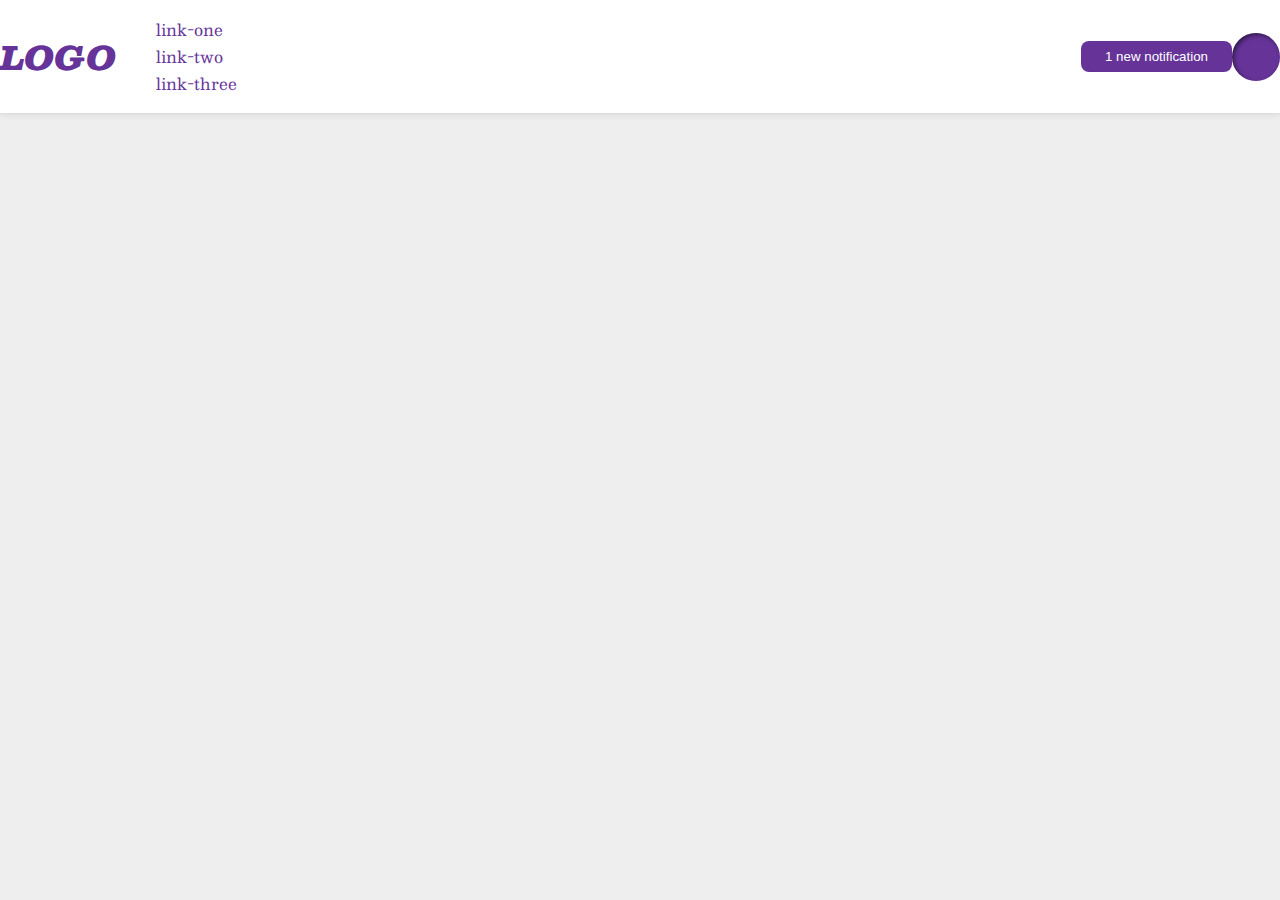
<file: foundations/flex/03-flex-header-2/index.html>
<!DOCTYPE html>
<html lang="en">
  <head>
    <meta charset="UTF-8">
    <meta http-equiv="X-UA-Compatible" content="IE=edge">
    <meta name="viewport" content="width=device-width, initial-scale=1.0">
    <title>Flex Header 2</title>
    <link rel="stylesheet" href="style.css">
  </head>
  <body>
    <div class="header">
      <div class="left">
        <div class="logo">
          LOGO
        </div>
        <ul class="links">
          <li><a href="https://google.com">link-one</a></li>
          <li><a href="https://google.com">link-two</a></li>
          <li><a href="https://google.com">link-three</a></li>
        </ul>
      </div>
      <div class="right">
        <button class="notifications">
          1 new notification
        </button>
        <div class="profile-image"></div>
      </div>
    </div>
  </body>
</html>
</file>
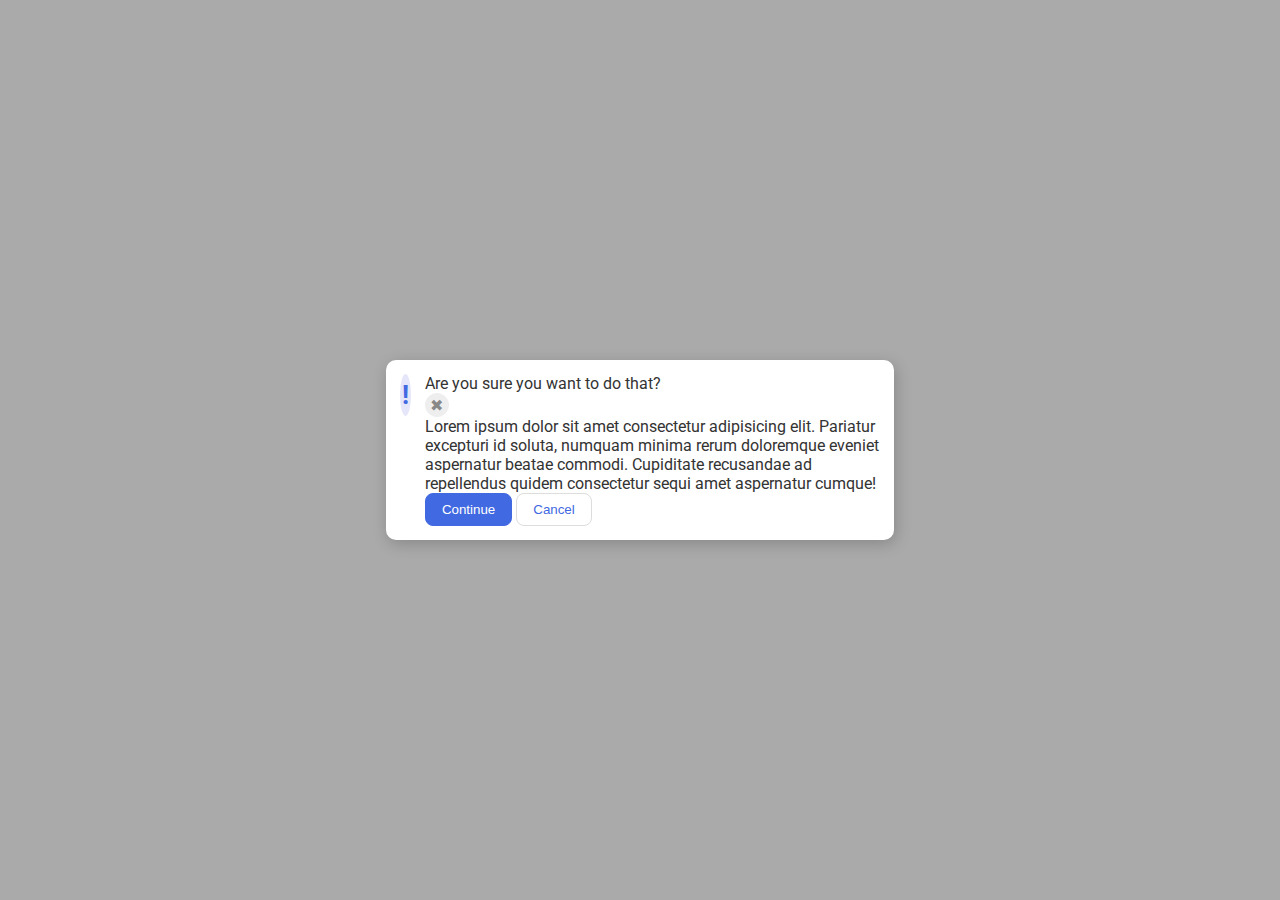
<file: foundations/flex/05-flex-modal/index.html>
<!DOCTYPE html>
<html lang="en">
  <head>
    <meta charset="UTF-8">
    <meta http-equiv="X-UA-Compatible" content="IE=edge">
    <meta name="viewport" content="width=device-width, initial-scale=1.0">
    <link rel="stylesheet" href="style.css">
    <title>Modal</title>
  </head>
  <body>
    <div class="modal">
      
      <div class="icon">!</div>

      <div class="container">
        <div class="header">Are you sure you want to do that?
          <button class="close-button">✖</button>
        </div>
        <div class="text">Lorem ipsum dolor sit amet consectetur adipisicing elit. Pariatur excepturi id soluta, numquam minima rerum doloremque eveniet aspernatur beatae commodi. Cupiditate recusandae ad repellendus quidem consectetur sequi amet aspernatur cumque!</div>
        <button class="continue">Continue</button>
        <button class="cancel">Cancel</button>
      </div>
    </div>
  </body>
</html>
</file>
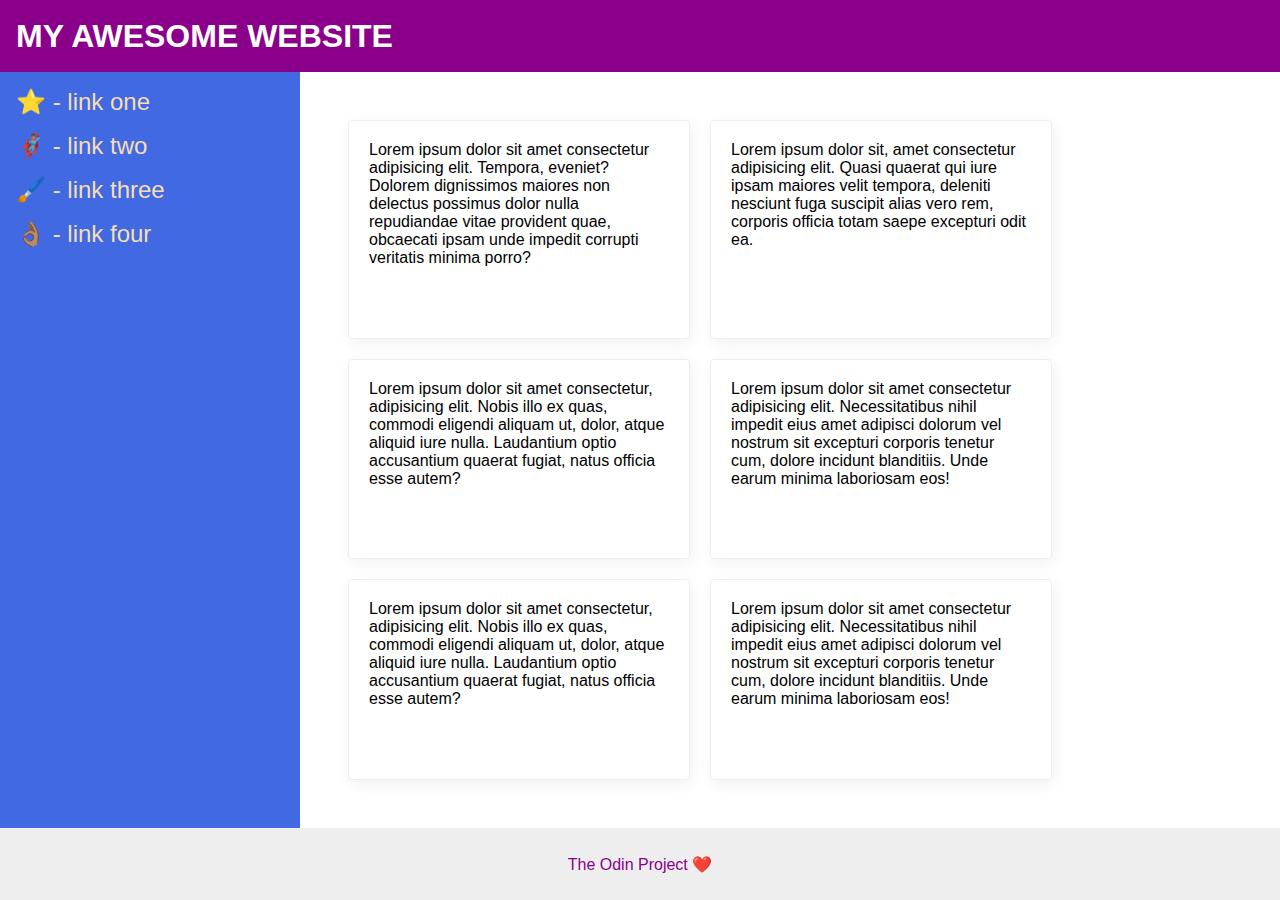
<file: foundations/flex/07-flex-layout-2/index.html>
<!DOCTYPE html>
<html lang="en">
  <head>
    <meta charset="UTF-8">
    <meta http-equiv="X-UA-Compatible" content="IE=edge">
    <meta name="viewport" content="width=device-width, initial-scale=1.0">
    <title>The Holy Grail</title>
    <link rel="stylesheet" href="style.css">
  </head>
  <body>
    <div class="header">
      MY AWESOME WEBSITE
    </div>
    
    <div class="central">
      <div class="sidebar">
        <ul>
          <li><a href="#">⭐ - link one</a></li>
          <li><a href="#">🦸🏽‍♂️ - link two</a></li>
          <li><a href="#">🖌️ - link three</a></li>
          <li><a href="#">👌🏽 - link four</a></li>
        </ul>
      </div>

      <div class="content">
        <div class="card">Lorem ipsum dolor sit amet consectetur adipisicing elit. Tempora, eveniet? Dolorem dignissimos maiores non delectus possimus dolor nulla repudiandae vitae provident quae, obcaecati ipsam unde impedit corrupti veritatis minima porro?</div>
        <div class="card">Lorem ipsum dolor sit, amet consectetur adipisicing elit. Quasi quaerat qui iure ipsam maiores velit tempora, deleniti nesciunt fuga suscipit alias vero rem, corporis officia totam saepe excepturi odit ea.</div>
        <div class="card">Lorem ipsum dolor sit amet consectetur, adipisicing elit. Nobis illo ex quas, commodi eligendi aliquam ut, dolor, atque aliquid iure nulla. Laudantium optio accusantium quaerat fugiat, natus officia esse autem?</div>
        <div class="card">Lorem ipsum dolor sit amet consectetur adipisicing elit. Necessitatibus nihil impedit eius amet adipisci dolorum vel nostrum sit excepturi corporis tenetur cum, dolore incidunt blanditiis. Unde earum minima laboriosam eos!</div>
        <div class="card">Lorem ipsum dolor sit amet consectetur, adipisicing elit. Nobis illo ex quas, commodi eligendi aliquam ut, dolor, atque aliquid iure nulla. Laudantium optio accusantium quaerat fugiat, natus officia esse autem?</div>
        <div class="card">Lorem ipsum dolor sit amet consectetur adipisicing elit. Necessitatibus nihil impedit eius amet adipisci dolorum vel nostrum sit excepturi corporis tenetur cum, dolore incidunt blanditiis. Unde earum minima laboriosam eos!</div>
      </div>
    </div>

    <div class="footer">
      The Odin Project ❤️
    </div>
  </body>
</html>
</file>
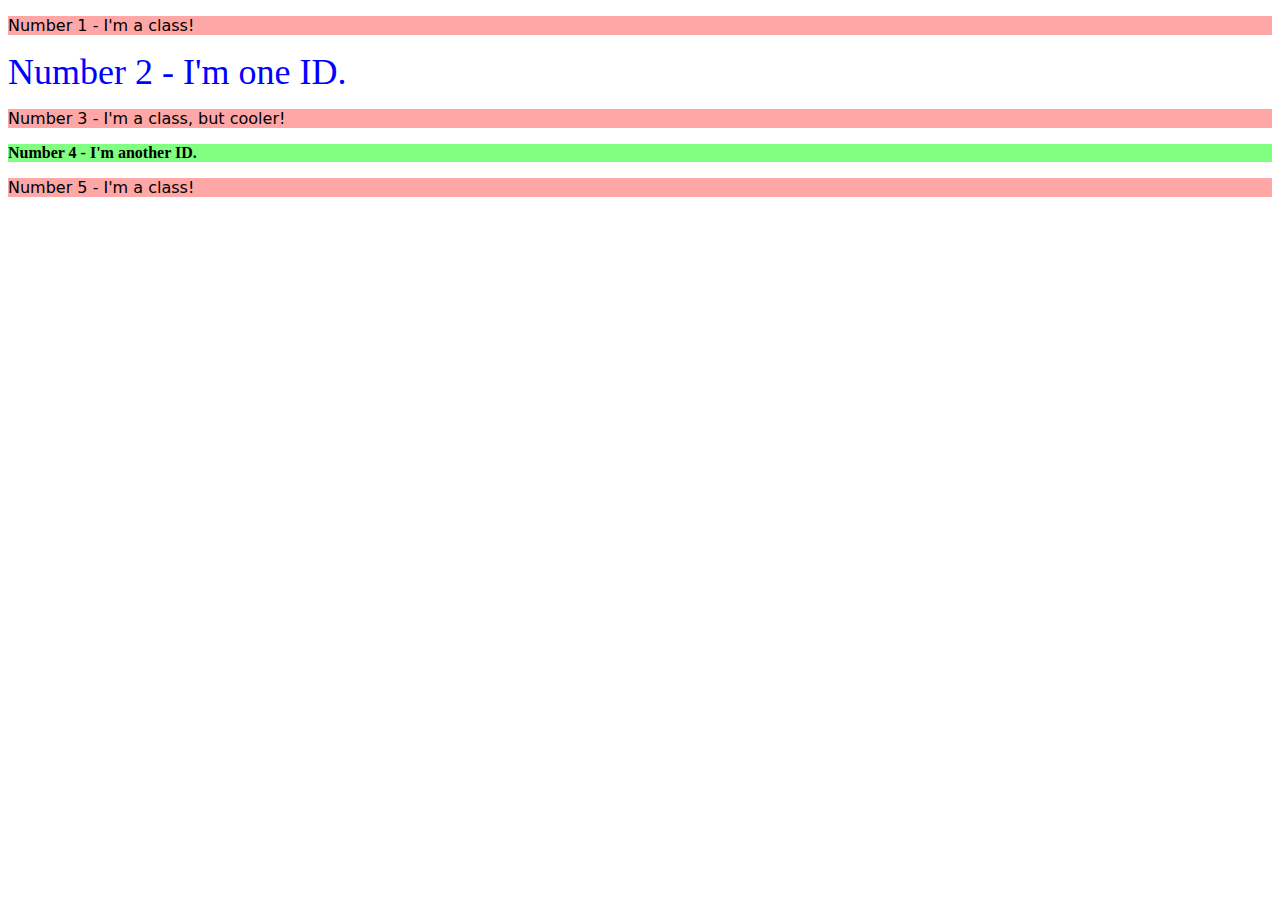
<file: foundations/intro-to-css/02-class-id-selectors/index.html>
<!DOCTYPE html>
<html lang="en">
  <head>
    <meta charset="UTF-8">
    <meta http-equiv="X-UA-Compatible" content="IE=edge">
    <meta name="viewport" content="width=device-width, initial-scale=1.0">
    <title>Class and ID Selectors</title>
    <link rel="stylesheet" href="style.css">
  </head>
  <body>
    <p class="is-odd">Number 1 - I'm a class!</p>
    <div id="second">Number 2 - I'm one ID.</div>
    <p class="is-odd">Number 3 - I'm a class, but cooler!</p>
    <div id="fourth">Number 4 - I'm another ID.</div>
    <p class="is-odd">Number 5 - I'm a class!</p>
  </body>
</html>
</file>
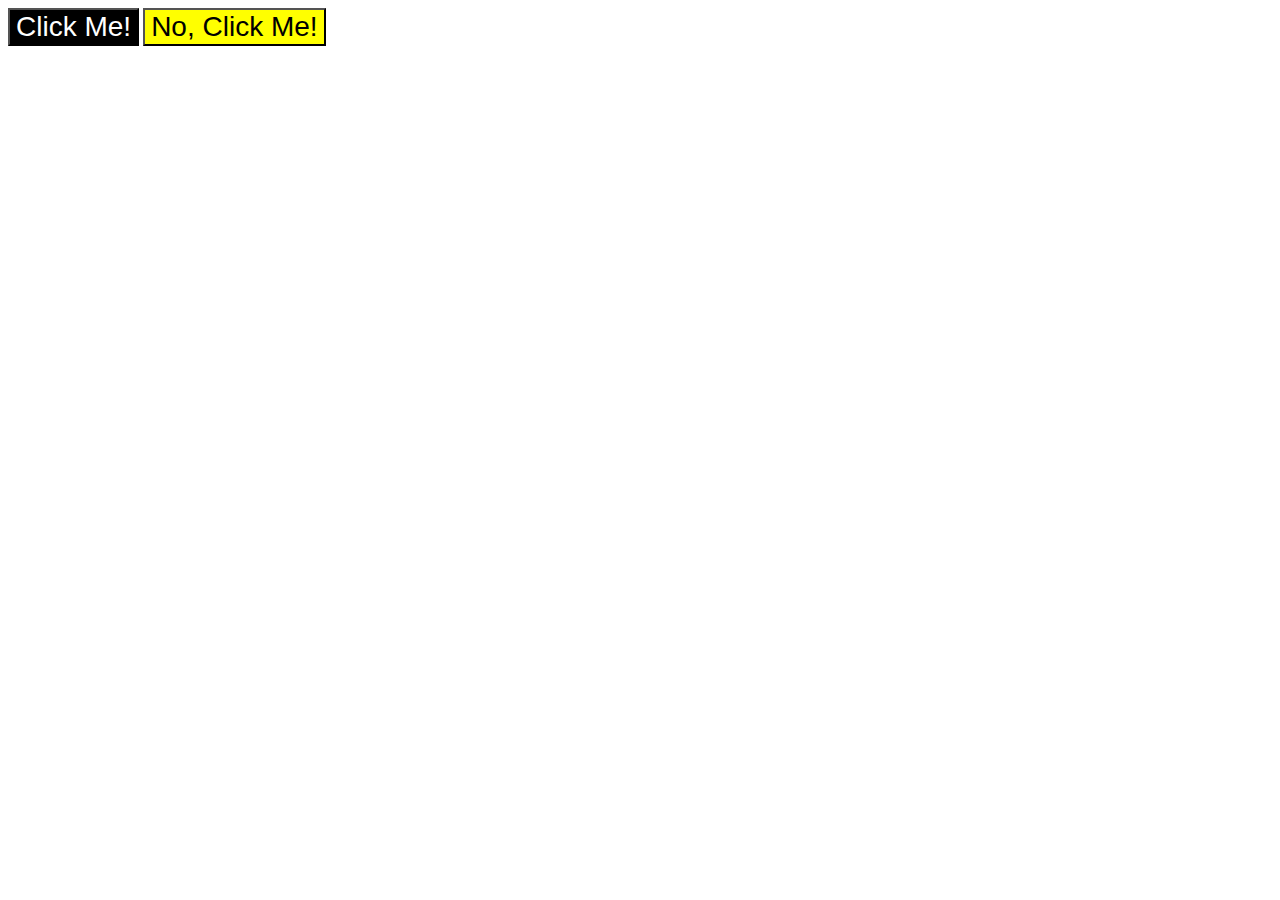
<file: foundations/intro-to-css/03-grouping-selectors/index.html>
<!DOCTYPE html>
<html lang="en">
  <head>
    <meta charset="UTF-8">
    <meta http-equiv="X-UA-Compatible" content="IE=edge">
    <meta name="viewport" content="width=device-width, initial-scale=1.0">
    <title>Grouping Selectors</title>
    <link rel="stylesheet" href="style.css">
  </head>
  <body>
    <button class="first">Click Me!</button>
    <button class="second">No, Click Me!</button>
  </body>
</html>
</file>
<file: foundations/flex/03-flex-header-2/style.css>
/* this is some magical font-importing.  
you'll learn about it later. */
@import url('https://fonts.googleapis.com/css2?family=Besley:ital,wght@0,400;1,900&display=swap');

body {
  margin: 0;
  background: #eee;
  font-family: Besley, serif;
}

.header {
  background: white;
  border-bottom: 1px solid #ddd;
  box-shadow: 0 0 8px rgba(0,0,0,.1);
  display: flex;
  justify-content: space-between;
  align-items: center;
}

.profile-image {
  background: rebeccapurple;
  box-shadow: inset 2px 2px 4px rgba(0,0,0,.5);
  border-radius: 50%;
  width: 48px;
  height: 48px;
}

.logo {
  color: rebeccapurple;
  font-size: 32px;
  font-weight: 900;
  font-style: italic;
}

button {
  border: none;
  border-radius: 8px;
  background: rebeccapurple;
  color: white;
  padding: 8px 24px;
}

a {
  /* this removes the line under our links */
  text-decoration: none;
  color: rebeccapurple;
}

ul {
  list-style-type: none;
}

.left, .right {
  display: flex;
  justify-content: space-between;
  align-items: center;
}
</file>
<file: foundations/flex/05-flex-modal/style.css>
@import url('https://fonts.googleapis.com/css2?family=Roboto:wght@400;700&display=swap');

html, body {
  height: 100%;
}

body {
  font-family: Roboto, sans-serif;
  margin: 0;
  background: #aaa;
  color: #333;
  /* I'll give you this one for free lol */
  display: flex;
  align-items: center;
  justify-content: center;
}

.modal {
  background: white;
  width: 480px;
  border-radius: 10px;
  box-shadow: 2px 4px 16px rgba(0,0,0,.2);
  padding: 14px;
  display: flex;
  gap: 14px;
}

.icon {
  color: royalblue;
  font-size: 26px;
  font-weight: 700;
  background: lavender;
  width: 42px;
  height: 42px;
  border-radius: 50%;
  display: flex;
  align-items: center;
  justify-content: center;
}

.close-button {
  background: #eee;
  border-radius: 50%;
  color: #888;
  font-weight: 400;
  font-size: 16px;
  height: 24px;
  width: 24px;
  display: flex;
  align-items: center;
  justify-content: center;
  border: 1px solid #eee;
  padding: 0;
}

button {
  cursor: pointer;
  padding: 8px 16px;
  border-radius: 8px;
}

button.continue {
  background: royalblue;
  border: 1px solid royalblue;
  color: white;
}

button.cancel {
  background: white;
  border: 1px solid #ddd;
  color: royalblue;
}
</file>
<file: foundations/flex/07-flex-layout-2/style.css>
body {
  font-family: -apple-system, BlinkMacSystemFont, 'Segoe UI', Roboto, Oxygen, Ubuntu, Cantarell, 'Open Sans', 'Helvetica Neue', sans-serif;
  margin: 0;
  min-height: 100vh;
  display: flex;
  flex-direction: column;
}

.header {
  height: 72px;
  background: darkmagenta;
  color: white;
  /* margin: auto 0; */
  display: flex;
  align-items: center;
  padding: 0 16px;
  font-size: 32px;
  font-weight: 900;
}

.footer {
  height: 72px;
  background: #eee;
  color: darkmagenta;
  display: flex;
  justify-content: center;
  align-items: center;
}

.sidebar {
  width: 300px;
  padding: 16px;
  background: royalblue;
  box-sizing: border-box;
  flex-shrink: 0;
}

.card {
  width: 300px;
  padding: 20px;
  border: 1px solid #eee;
  box-shadow: 2px 4px 16px rgba(0,0,0,.06);
  border-radius: 4px;
}

.central {
  flex: 1;
  display: flex;
}

.content {
  padding: 48px;
  display: flex;
  flex-wrap: wrap;
  gap: 20px;
}

ul {
  list-style-type: none;
  margin: 0;
  padding: 0;
}

a {
  text-decoration: none;
  color: wheat;
  font-size: 24px;
}

li {
  margin-bottom: 16px;
}
</file>
<file: foundations/intro-to-css/02-class-id-selectors/style.css>
.is-odd {
    background-color: #ffa7a7;
    font-family: Verdana, "DejaVu Sans", sans-serif ;
}

#second {
    color: rgb(0, 0, 255);
    font-size: 36px;
}

#fourth {
    background-color: hsl(120, 100%, 75%);
    font-weight: 700;
}

.shared-font-size {
    font-size: 24px;
}
</file>
<file: foundations/intro-to-css/03-grouping-selectors/style.css>
.first,
.second {
    font-size: 28px;
    font-family: Helvetica, "Times New Roman", sans-serif;
}

.first {
    background-color: rgb(0, 0, 0);
    color: #ffffff;
}

.second {
    background-color: hsl(60, 100%, 50%);
}
</file>
